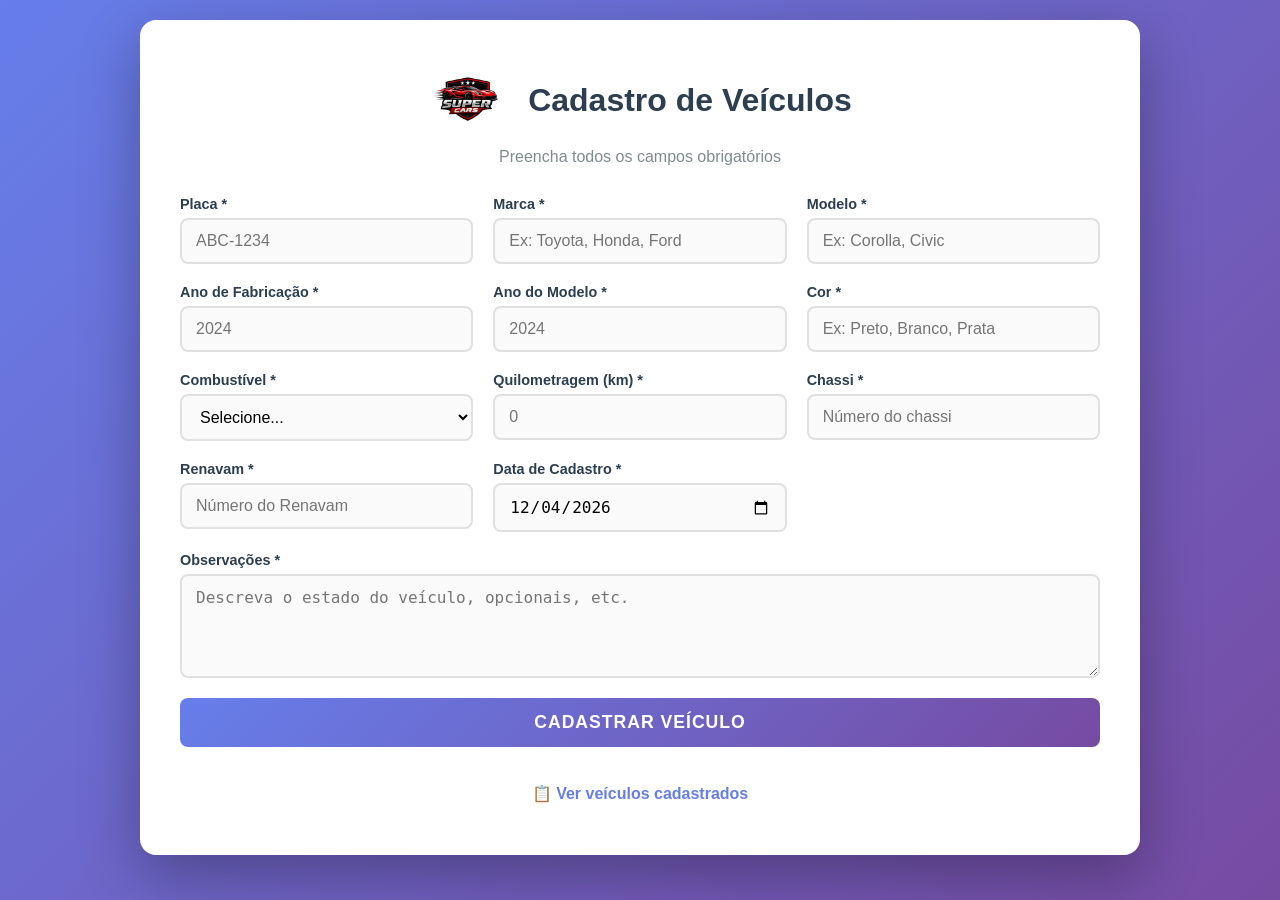
<file: index.html>
<!DOCTYPE html>
<html lang="pt-BR">
<head>
    <meta charset="UTF-8">
    <meta name="viewport" content="width=device-width, initial-scale=1.0">
    <title>Cadastro de Veículos</title>
    <link rel="stylesheet" href="css/estilo.css">
</head>
<body>
    <div class="container">
        <h1><img src="logo (2).png" alt="Logo" class="logo-header"> Cadastro de Veículos</h1>
        <p class="subtitle">Preencha todos os campos obrigatórios</p>

        <form id="formVeiculo">
            <div class="form-group">
                <label for="placa">Placa *</label>
                <input type="text" id="placa" name="placa" placeholder="ABC-1234" required maxlength="10">
            </div>

            <div class="form-group">
                <label for="marca">Marca *</label>
                <input type="text" id="marca" name="marca" placeholder="Ex: Toyota, Honda, Ford" required maxlength="50">
            </div>

            <div class="form-group">
                <label for="modelo">Modelo *</label>
                <input type="text" id="modelo" name="modelo" placeholder="Ex: Corolla, Civic" required maxlength="50">
            </div>

            <div class="form-group">
                <label for="ano_fabricacao">Ano de Fabricação *</label>
                <input type="number" id="ano_fabricacao" name="ano_fabricacao" placeholder="2024" required min="1900" max="2030">
            </div>

            <div class="form-group">
                <label for="ano_modelo">Ano do Modelo *</label>
                <input type="number" id="ano_modelo" name="ano_modelo" placeholder="2024" required min="1900" max="2030">
            </div>

            <div class="form-group">
                <label for="cor">Cor *</label>
                <input type="text" id="cor" name="cor" placeholder="Ex: Preto, Branco, Prata" required maxlength="30">
            </div>

            <div class="form-group">
                <label for="combustivel">Combustível *</label>
                <select id="combustivel" name="combustivel" required>
                    <option value="">Selecione...</option>
                    <option value="Gasolina">Gasolina</option>
                    <option value="Etanol">Etanol</option>
                    <option value="Diesel">Diesel</option>
                    <option value="Flex">Flex</option>
                    <option value="Elétrico">Elétrico</option>
                    <option value="Híbrido">Híbrido</option>
                    <option value="GNV">GNV</option>
                </select>
            </div>

            <div class="form-group">
                <label for="quilometragem">Quilometragem (km) *</label>
                <input type="number" id="quilometragem" name="quilometragem" placeholder="0" required min="0">
            </div>

            <div class="form-group">
                <label for="chassi">Chassi *</label>
                <input type="text" id="chassi" name="chassi" placeholder="Número do chassi" required maxlength="50">
            </div>

            <div class="form-group">
                <label for="renavam">Renavam *</label>
                <input type="text" id="renavam" name="renavam" placeholder="Número do Renavam" required maxlength="50">
            </div>

            <div class="form-group">
                <label for="data_cadastro">Data de Cadastro *</label>
                <input type="date" id="data_cadastro" name="data_cadastro" required>
            </div>

            <div class="form-group full-width">
                <label for="observacoes">Observações *</label>
                <textarea id="observacoes" name="observacoes" placeholder="Descreva o estado do veículo, opcionais, etc." required rows="4"></textarea>
            </div>

            <div class="form-group full-width">
                <button type="submit" class="btn-submit">
                    <span class="btn-text">Cadastrar Veículo</span>
                    <span class="btn-loader" style="display:none;">Processando...</span>
                </button>
            </div>
        </form>

        <div id="mensagem" class="mensagem"></div>

        <div class="links">
            <a href="listar.html" class="link">📋 Ver veículos cadastrados</a>
        </div>
    </div>

    <script src="js/script.js"></script>
</body>
</html>
</file>
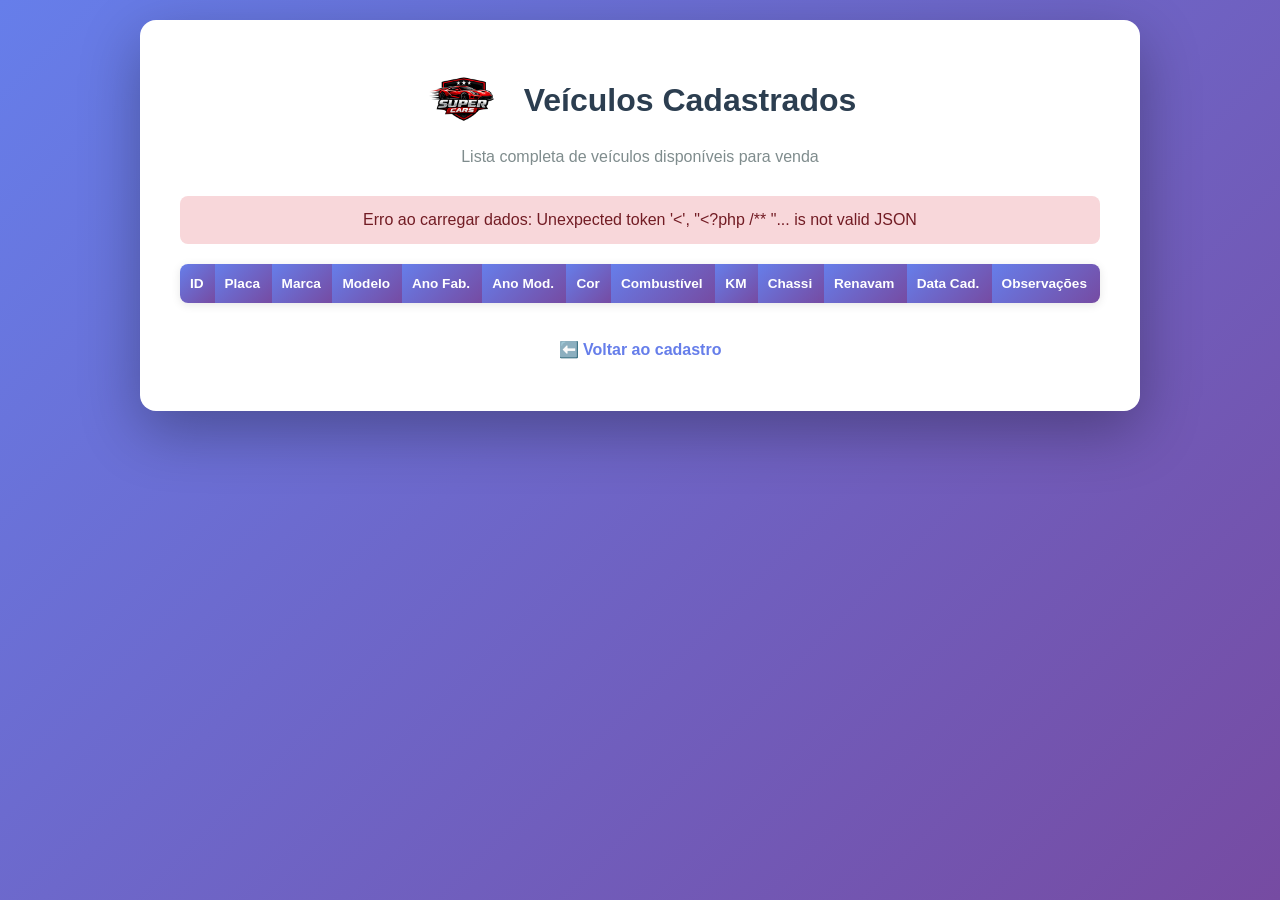
<file: listar.html>
<!DOCTYPE html>
<html lang="pt-BR">
<head>
    <meta charset="UTF-8">
    <meta name="viewport" content="width=device-width, initial-scale=1.0">
    <title>Lista de Veículos</title>
    <link rel="stylesheet" href="css/estilo.css">
</head>
<body>
    <div class="container">
        <h1><img src="logo (2).png" alt="Logo" class="logo-header"> Veículos Cadastrados</h1>
        <p class="subtitle">Lista completa de veículos disponíveis para venda</p>

        <div id="loading" class="loading">Carregando dados...</div>
        <div id="erro" class="erro" style="display:none;"></div>

        <div class="table-container">
            <table id="tabelaVeiculos">
                <thead>
                    <tr>
                        <th>ID</th>
                        <th>Placa</th>
                        <th>Marca</th>
                        <th>Modelo</th>
                        <th>Ano Fab.</th>
                        <th>Ano Mod.</th>
                        <th>Cor</th>
                        <th>Combustível</th>
                        <th>KM</th>
                        <th>Chassi</th>
                        <th>Renavam</th>
                        <th>Data Cad.</th>
                        <th>Observações</th>
                    </tr>
                </thead>
                <tbody>
                </tbody>
            </table>
        </div>

        <div id="sem-dados" class="sem-dados" style="display:none;">
            <p>Nenhum veículo cadastrado ainda.</p>
        </div>

        <div class="links">
            <a href="index.html" class="link">⬅️ Voltar ao cadastro</a>
        </div>
    </div>

    <script>
        document.addEventListener('DOMContentLoaded', function() {
            const loading = document.getElementById('loading');
            const erro = document.getElementById('erro');
            const tbody = document.querySelector('#tabelaVeiculos tbody');
            const semDados = document.getElementById('sem-dados');

            fetch('php/listar.php')
                .then(response => {
                    if (!response.ok) {
                        throw new Error('Erro na resposta do servidor');
                    }
                    return response.json();
                })
                .then(dados => {
                    loading.style.display = 'none';

                    if (!Array.isArray(dados) || dados.length === 0) {
                        semDados.style.display = 'block';
                        document.querySelector('.table-container').style.display = 'none';
                        return;
                    }

                    dados.forEach(v => {
                        const tr = document.createElement('tr');
                        tr.innerHTML = `
                            <td>${v.id}</td>
                            <td>${v.placa || '-'}</td>
                            <td>${v.marca || '-'}</td>
                            <td>${v.modelo || '-'}</td>
                            <td>${v.ano_fabricacao || '-'}</td>
                            <td>${v.ano_modelo || '-'}</td>
                            <td>${v.cor || '-'}</td>
                            <td>${v.combustivel || '-'}</td>
                            <td>${v.quilometragem !== null ? parseInt(v.quilometragem).toLocaleString('pt-BR') + ' km' : '-'}</td>
                            <td>${v.chassi || '-'}</td>
                            <td>${v.renavam || '-'}</td>
                            <td>${v.data_cadastro ? new Date(v.data_cadastro).toLocaleDateString('pt-BR') : '-'}</td>
                            <td class="obs">${v.observacoes || '-'}</td>
                        `;
                        tbody.appendChild(tr);
                    });
                })
                .catch(error => {
                    loading.style.display = 'none';
                    erro.style.display = 'block';
                    erro.textContent = 'Erro ao carregar dados: ' + error.message;
                    console.error('Erro:', error);
                });
        });
    </script>
</body>
</html>
</file>
<file: css/estilo.css>
/* Reset e configurações base */
* {
    margin: 0;
    padding: 0;
    box-sizing: border-box;
}

body {
    font-family: 'Segoe UI', Tahoma, Geneva, Verdana, sans-serif;
    background: linear-gradient(135deg, #667eea 0%, #764ba2 100%);
    min-height: 100vh;
    padding: 20px;
    color: #333;
}

/* Container principal */
.container {
    max-width: 1000px;
    margin: 0 auto;
    background: #ffffff;
    padding: 40px;
    border-radius: 16px;
    box-shadow: 0 20px 60px rgba(0, 0, 0, 0.3);
}

/* Títulos */
h1 {
    color: #2c3e50;
    text-align: center;
    margin-bottom: 8px;
    font-size: 2rem;
    font-weight: 700;
    display: flex;
    align-items: center;
    justify-content: center;
    gap: 20px;
}

.logo-header {
    height: 80px;
    width: auto;
}

.subtitle {
    text-align: center;
    color: #7f8c8d;
    margin-bottom: 30px;
    font-size: 1rem;
}

/* Formulário */
form {
    display: grid;
    grid-template-columns: repeat(auto-fit, minmax(280px, 1fr));
    gap: 20px;
}

.form-group {
    display: flex;
    flex-direction: column;
}

.form-group.full-width {
    grid-column: 1 / -1;
}

label {
    font-weight: 600;
    color: #2c3e50;
    margin-bottom: 6px;
    font-size: 0.9rem;
}

input, select, textarea {
    padding: 12px 14px;
    border: 2px solid #e0e0e0;
    border-radius: 8px;
    font-size: 1rem;
    transition: all 0.3s ease;
    background: #fafafa;
}

input:focus, select:focus, textarea:focus {
    outline: none;
    border-color: #667eea;
    background: #ffffff;
    box-shadow: 0 0 0 3px rgba(102, 126, 234, 0.1);
}

textarea {
    resize: vertical;
    min-height: 100px;
}

/* Botão */
.btn-submit {
    background: linear-gradient(135deg, #667eea 0%, #764ba2 100%);
    color: white;
    border: none;
    padding: 14px 28px;
    border-radius: 8px;
    font-size: 1.1rem;
    font-weight: 600;
    cursor: pointer;
    transition: all 0.3s ease;
    width: 100%;
    text-transform: uppercase;
    letter-spacing: 1px;
}

.btn-submit:hover {
    transform: translateY(-2px);
    box-shadow: 0 8px 20px rgba(102, 126, 234, 0.4);
}

.btn-submit:active {
    transform: translateY(0);
}

/* Mensagens */
.mensagem {
    margin-top: 20px;
    padding: 14px;
    border-radius: 8px;
    text-align: center;
    font-weight: 600;
    display: none;
}

.mensagem.sucesso {
    background: #d4edda;
    color: #155724;
    border: 1px solid #c3e6cb;
    display: block;
}

.mensagem.erro {
    background: #f8d7da;
    color: #721c24;
    border: 1px solid #f5c6cb;
    display: block;
}

/* Links */
.links {
    margin-top: 25px;
    text-align: center;
}

.link {
    display: inline-block;
    color: #667eea;
    text-decoration: none;
    font-weight: 600;
    padding: 10px 20px;
    border-radius: 6px;
    transition: all 0.3s ease;
    border: 2px solid transparent;
}

.link:hover {
    background: rgba(102, 126, 234, 0.1);
    border-color: #667eea;
}

/* Tabela */
.table-container {
    overflow-x: auto;
    margin-top: 20px;
    border-radius: 8px;
    box-shadow: 0 2px 10px rgba(0,0,0,0.1);
}

table {
    width: 100%;
    border-collapse: collapse;
    font-size: 0.85rem;
    background: white;
}

th {
    background: linear-gradient(135deg, #667eea 0%, #764ba2 100%);
    color: white;
    padding: 12px 10px;
    text-align: left;
    font-weight: 600;
    white-space: nowrap;
}

td {
    padding: 10px;
    border-bottom: 1px solid #eee;
    color: #555;
}

tr:hover {
    background: #f8f9ff;
}

tr:nth-child(even) {
    background: #fafafa;
}

tr:nth-child(even):hover {
    background: #f0f2ff;
}

td.obs {
    max-width: 200px;
    overflow: hidden;
    text-overflow: ellipsis;
    white-space: nowrap;
}

/* Loading e estados */
.loading {
    text-align: center;
    padding: 40px;
    color: #667eea;
    font-size: 1.1rem;
}

.erro {
    background: #f8d7da;
    color: #721c24;
    padding: 15px;
    border-radius: 8px;
    text-align: center;
    margin: 20px 0;
}

.sem-dados {
    text-align: center;
    padding: 40px;
    color: #7f8c8d;
    font-size: 1.1rem;
}

/* Responsividade */
@media (max-width: 768px) {
    .container {
        padding: 20px;
        margin: 10px;
    }

    h1 {
        font-size: 1.5rem;
    }

    form {
        grid-template-columns: 1fr;
    }

    table {
        font-size: 0.75rem;
    }

    th, td {
        padding: 8px 6px;
    }
}

/* Animações */
@keyframes fadeIn {
    from { opacity: 0; transform: translateY(10px); }
    to { opacity: 1; transform: translateY(0); }
}

.container {
    animation: fadeIn 0.5s ease-out;
}
</file>
